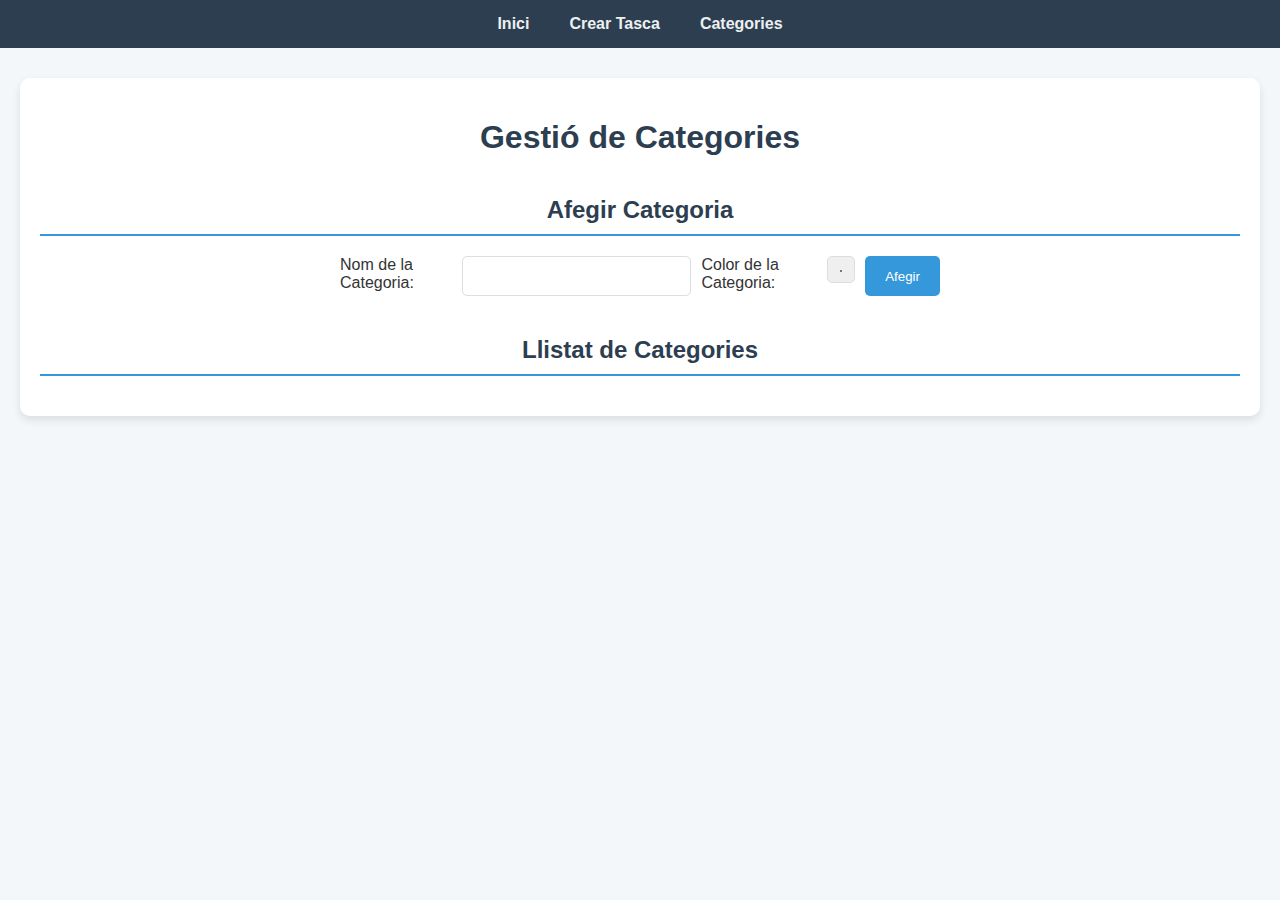
<file: categories.html>
<!DOCTYPE html>
<html lang="ca">
<head>
    <meta charset="UTF-8">
    <meta name="viewport" content="width=device-width, initial-scale=1.0">
    <title>Gestor d'Activitats - Categories</title>
    <link rel="stylesheet" href="./css/style.css">
</head>
<body>
    <nav>
        <ul>
            <li><a href="index.html">Inici</a></li>
            <li><a href="crear-tasca.html">Crear Tasca</a></li>
            <li><a href="categories.html">Categories</a></li>
        </ul>
    </nav>

    <main>
        <h1>Gestió de Categories</h1>
        
        <section>
            <h2>Afegir Categoria</h2>
            <form id="form-categoria">
                <label for="nom-categoria">Nom de la Categoria:</label>
                <input type="text" id="nom-categoria" name="nom-categoria" required>
                
                <label for="color-categoria">Color de la Categoria:</label>
                <input type="color" id="color-categoria" name="color-categoria" required>
                
                <button type="submit">Afegir</button>
            </form>
        </section>

        <section>
            <h2>Llistat de Categories</h2>
            <ul id="llistat-categories">
            </ul>
        </section>
    </main>

    <script src="./js/models.js"></script>
    <script src="./js/storage.js"></script>
    <script src="./js/categories.js"></script>
</body>
</html>
</file>
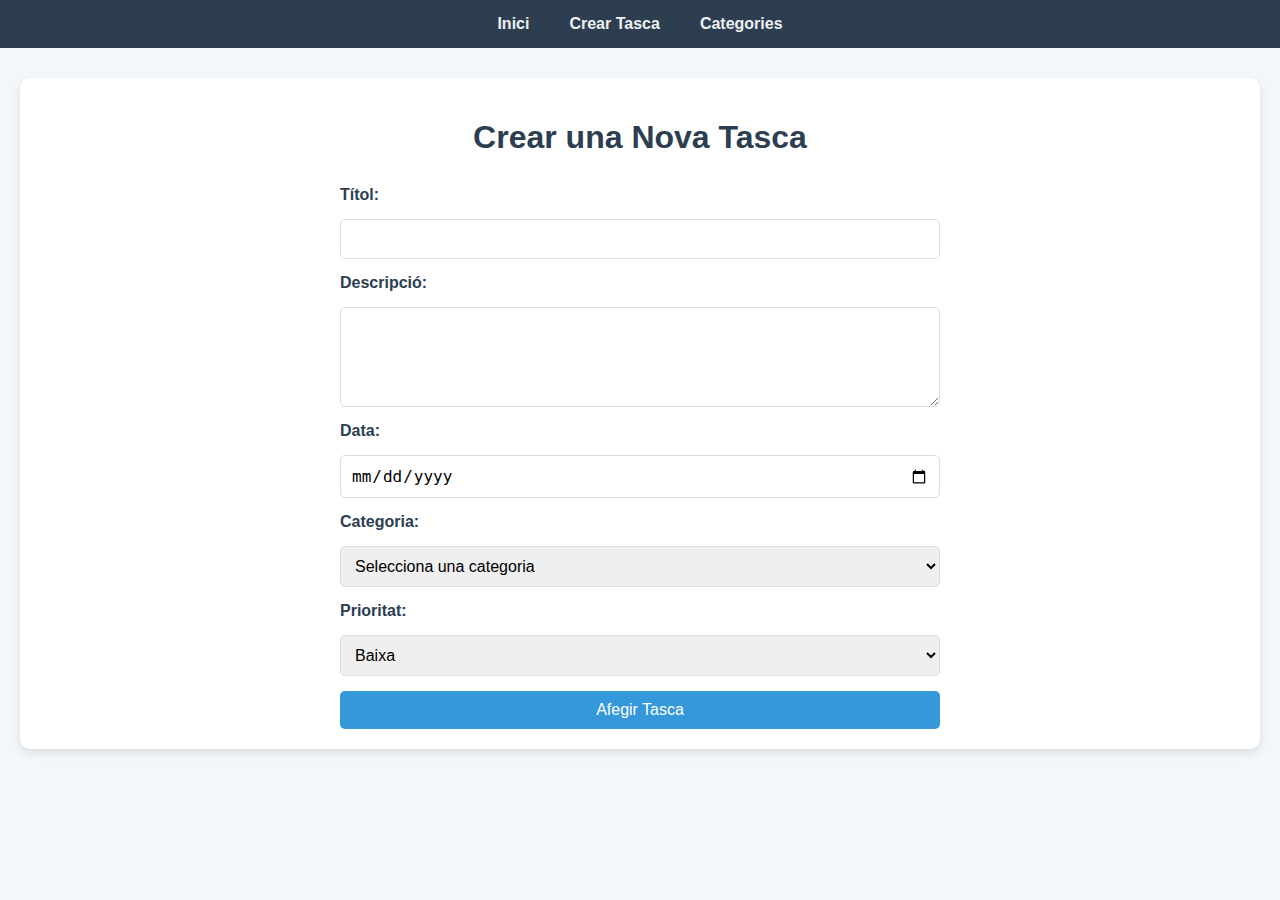
<file: crear-tasca.html>
<!DOCTYPE html>
<html lang="ca">
<head>
    <meta charset="UTF-8">
    <meta name="viewport" content="width=device-width, initial-scale=1.0">
    <title>Gestor d'Activitats - Crear Tasca</title>
    <link rel="stylesheet" href="./css/style.css">
</head>
<body>
    <nav>
        <ul>
            <li><a href="index.html">Inici</a></li>
            <li><a href="crear-tasca.html">Crear Tasca</a></li>
            <li><a href="categories.html">Categories</a></li>
        </ul>
    </nav>

    <main>
        <h1>Crear una Nova Tasca</h1>
        <form id="form-tasca">
            <label for="titol">Títol:</label>
            <input type="text" id="titol" name="titol" required>

            <label for="descripcio">Descripció:</label>
            <textarea id="descripcio" name="descripcio" required></textarea>

            <label for="data">Data:</label>
            <input type="date" id="data" name="data" required>

            <label for="categoria">Categoria:</label>
            <select id="categoria" name="categoria" required>
            </select>

            <label for="prioritat">Prioritat:</label>
            <select id="prioritat" name="prioritat" required>
                <option value="Baixa">Baixa</option>
                <option value="Mitjana">Mitjana</option>
                <option value="Alta">Alta</option>
            </select>

            <button type="submit">Afegir Tasca</button>
        </form>
    </main>

    <script src="./js/models.js"></script>
    <script src="./js/storage.js"></script>
    <script src="./js/form-tasca.js"></script>
</body>
</html>
</file>
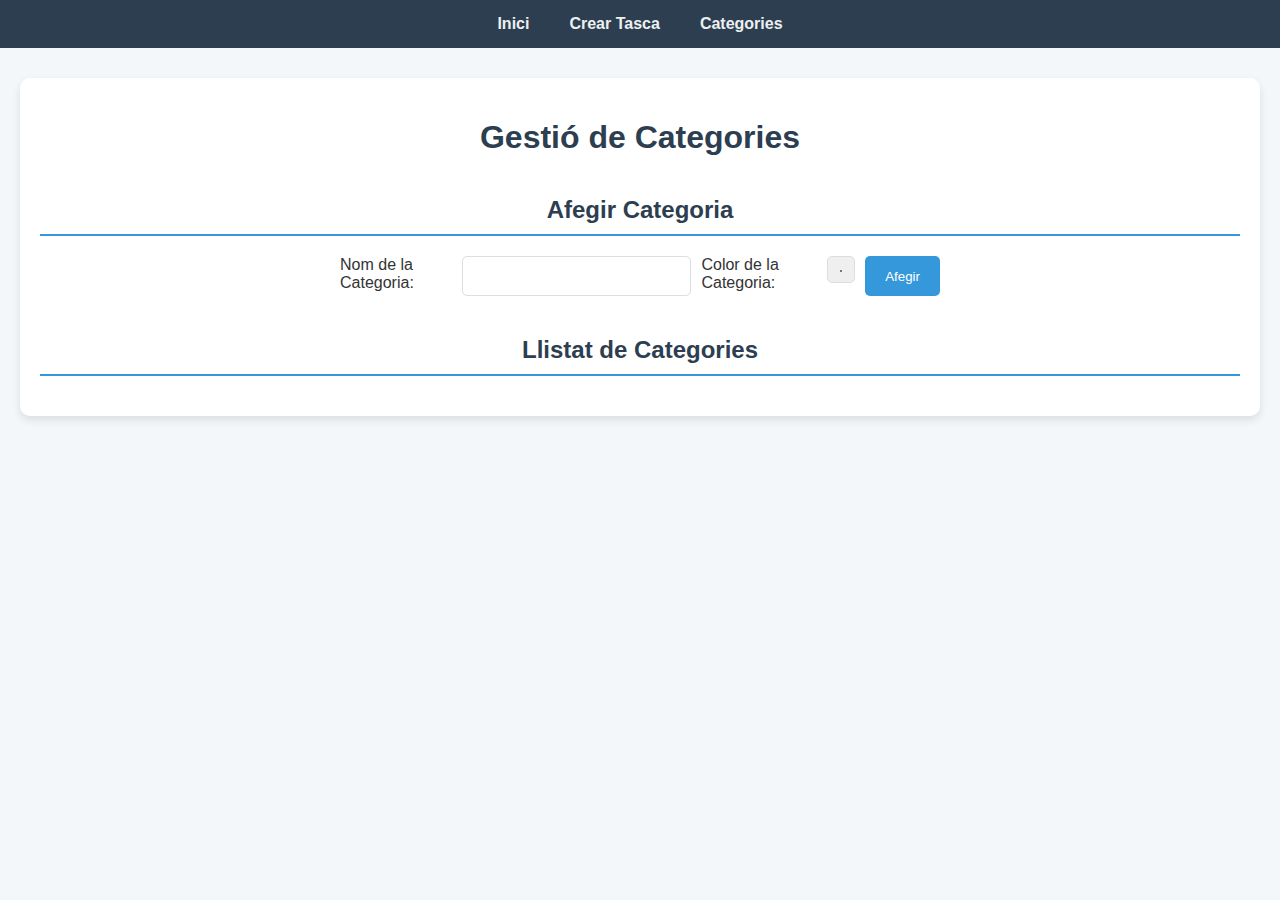
<file: js/categories.html>
<!DOCTYPE html>
<html lang="ca">
<head>
    <meta charset="UTF-8">
    <meta name="viewport" content="width=device-width, initial-scale=1.0">
    <title>Gestor d'Activitats - Categories</title>
    <link rel="stylesheet" href="../css/style.css">
</head>
<body>
    <nav>
        <ul>
            <li><a href="index.html">Inici</a></li>
            <li><a href="crear-tasca.html">Crear Tasca</a></li>
            <li><a href="categories.html">Categories</a></li>
        </ul>
    </nav>

    <main>
        <h1>Gestió de Categories</h1>
        
        <section>
            <h2>Afegir Categoria</h2>
            <form id="form-categoria">
                <label for="nom-categoria">Nom de la Categoria:</label>
                <input type="text" id="nom-categoria" name="nom-categoria" required>
                
                <label for="color-categoria">Color de la Categoria:</label>
                <input type="color" id="color-categoria" name="color-categoria" required>
                
                <button type="submit">Afegir</button>
            </form>
        </section>

        <section>
            <h2>Llistat de Categories</h2>
            <ul id="llistat-categories">
            </ul>
        </section>
    </main>

    <script src="../js/models.js"></script>
    <script src="../js/storage.js"></script>
    <script src="../js/categories.js"></script>
</body>
</html>
</file>
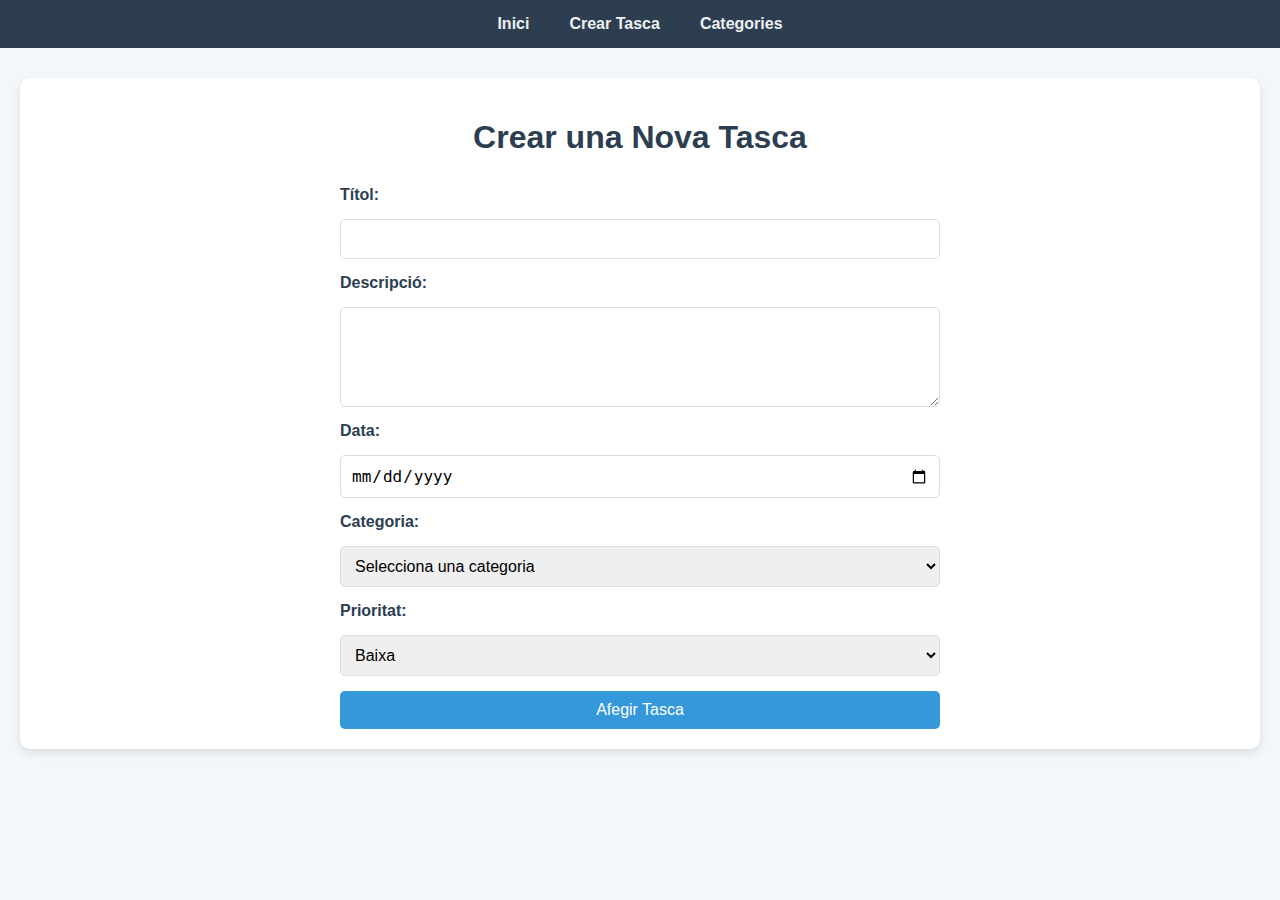
<file: js/crear-tasca.html>
<!DOCTYPE html>
<html lang="ca">
<head>
    <meta charset="UTF-8">
    <meta name="viewport" content="width=device-width, initial-scale=1.0">
    <title>Gestor d'Activitats - Crear Tasca</title>
    <link rel="stylesheet" href="../css/style.css">
</head>
<body>
    <nav>
        <ul>
            <li><a href="index.html">Inici</a></li>
            <li><a href="crear-tasca.html">Crear Tasca</a></li>
            <li><a href="categories.html">Categories</a></li>
        </ul>
    </nav>

    <main>
        <h1>Crear una Nova Tasca</h1>
        <form id="form-tasca">
            <label for="titol">Títol:</label>
            <input type="text" id="titol" name="titol" required>

            <label for="descripcio">Descripció:</label>
            <textarea id="descripcio" name="descripcio" required></textarea>

            <label for="data">Data:</label>
            <input type="date" id="data" name="data" required>

            <label for="categoria">Categoria:</label>
            <select id="categoria" name="categoria" required>
            </select>

            <label for="prioritat">Prioritat:</label>
            <select id="prioritat" name="prioritat" required>
                <option value="Baixa">Baixa</option>
                <option value="Mitjana">Mitjana</option>
                <option value="Alta">Alta</option>
            </select>

            <button type="submit">Afegir Tasca</button>
        </form>
    </main>

    <script src="../js/models.js"></script>
    <script src="../js/storage.js"></script>
    <script src="../js/form-tasca.js"></script>
</body>
</html>
</file>
<file: css/style.css>
body {
    font-family: 'Arial', sans-serif;
    margin: 0;
    padding: 0;
    background-color: #f4f7fa;
    color: #333;
}

nav {
    background-color: #2c3e50;
    padding: 15px 0;
}

nav ul {
    list-style: none;
    margin: 0;
    padding: 0;
    display: flex;
    justify-content: center;
}

nav ul li {
    margin: 0 20px;
}

nav ul li a {
    color: #ecf0f1;
    text-decoration: none;
    font-weight: bold;
    transition: color 0.3s;
}

nav ul li a:hover {
    color: #3498db;
}

main {
    max-width: 1200px;
    margin: 30px auto;
    padding: 20px;
    background-color: #fff;
    border-radius: 10px;
    box-shadow: 0 4px 8px rgba(0, 0, 0, 0.1);
}

h1, h2 {
    color: #2c3e50;
    text-align: center;
}

h1 {
    margin-bottom: 30px;
}

h2 {
    margin-top: 40px;
    margin-bottom: 20px;
    border-bottom: 2px solid #3498db;
    padding-bottom: 10px;
}

#llistat-no-realitzades, #llistat-realitzades {
    display: flex;
    flex-wrap: wrap;
    gap: 20px;
}

.tasca {
    padding: 15px;
    border-radius: 8px;
    flex: 1 1 300px;
    box-shadow: 0 2px 4px rgba(0, 0, 0, 0.1);
    transition: transform 0.2s;
}

.tasca:hover {
    transform: translateY(-5px);
}

.prioritat-alta {
    background-color: #ffcccc;
}

.prioritat-mitjana {
    background-color: #fff3cd;
}

.prioritat-baixa {
    background-color: #d4edda;
}

.tasca h3 {
    margin: 0 0 10px;
    color: #2c3e50;
}

.tasca p {
    margin: 5px 0;
}

.tasca .categoria {
    padding: 2px 8px;
    border-radius: 4px;
    color: #333;
}

.tasca button {
    background-color: #3498db;
    color: #fff;
    border: none;
    padding: 8px 12px;
    margin: 5px 5px 0 0;
    border-radius: 5px;
    cursor: pointer;
    transition: background-color 0.3s;
}

.tasca button:hover {
    background-color: #2980b9;
}

.tasca button:last-child {
    background-color: #e74c3c;
}

.tasca button:last-child:hover {
    background-color: #c0392b;
}

.importar-container {
    display: flex;
    justify-content: center;
    align-items: center;
    gap: 15px;
    margin: 20px 0;
}

.importar-container label {
    font-weight: bold;
    color: #2c3e50;
}

#nom-arxiu-json {
    padding: 10px;
    border: 1px solid #ddd;
    border-radius: 5px;
    font-size: 16px;
    width: 250px;
}

#importar-activitats {
    padding: 10px 20px;
    background-color: #3c5ef7;
    color: #fff;
    border: none;
    border-radius: 5px;
    cursor: pointer;
    font-size: 16px;
    transition: background-color 0.3s;
}

#importar-activitats:hover {
    background-color: #0726b3;
}

#crear-tasca {
    padding: 10px 20px;
    margin-right: 400px;
    background-color: #3c5ef7;
    color: #fff;
    border: none;
    border-radius: 5px;
    cursor: pointer;
    font-size: 16px;
    text-decoration: none;
}

#crear-tasca:hover {
    background-color: #0726b3;
}

#grafic-tasques {
    max-width: 100%;
    margin: 0 auto;
    display: block;
}

#form-tasca {
    display: flex;
    flex-direction: column;
    gap: 15px;
    max-width: 600px;
    margin: 0 auto;
}

#form-tasca label {
    font-weight: bold;
    color: #2c3e50;
}

#form-tasca input,
#form-tasca textarea,
#form-tasca select {
    width: 100%;
    padding: 10px;
    border: 1px solid #ddd;
    border-radius: 5px;
    font-size: 16px;
    box-sizing: border-box;
}

#form-tasca textarea {
    resize: vertical;
    min-height: 100px;
}

#form-tasca button {
    background-color: #3498db;
    color: #fff;
    border: none;
    padding: 10px;
    border-radius: 5px;
    cursor: pointer;
    font-size: 16px;
    transition: background-color 0.3s;
}

#form-tasca button:hover {
    background-color: #2980b9;
}

#form-categoria {
    display: flex;
    gap: 10px;
    max-width: 600px;
    margin: 0 auto 20px;
}

#form-categoria input {
    flex: 1;
    padding: 10px;
    border: 1px solid #ddd;
    border-radius: 5px;
    font-size: 16px;
}

#form-categoria button {
    background-color: #3498db;
    color: #fff;
    border: none;
    padding: 10px 20px;
    border-radius: 5px;
    cursor: pointer;
    transition: background-color 0.3s;
}

#form-categoria button:hover {
    background-color: #2980b9;
}

#llistat-categories {
    list-style: none;
    padding: 0;
    max-width: 600px;
    margin: 0 auto;
}

#llistat-categories li {
    padding: 10px 15px;
    margin-bottom: 10px;
    border-radius: 5px;
    display: flex;
    justify-content: space-between;
    align-items: center;
}

#llistat-categories li button {
    background-color: #e74c3c;
    color: #fff;
    border: none;
    padding: 5px 10px;
    border-radius: 5px;
    cursor: pointer;
    transition: background-color 0.3s;
}

#llistat-categories li button:hover {
    background-color: #c0392b;
}
</file>
